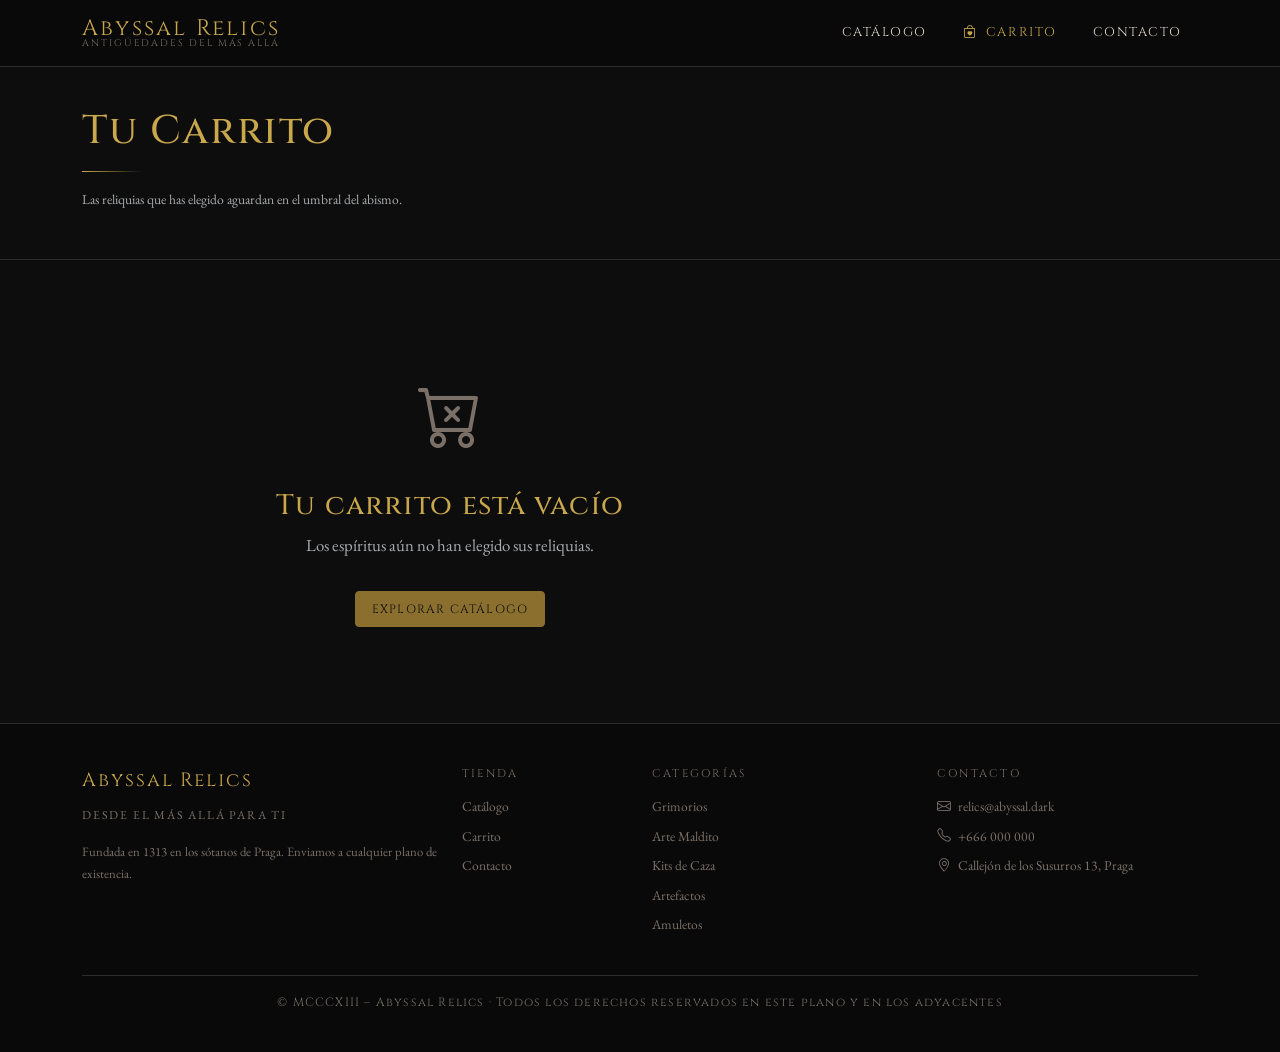
<file: portfolio/ecommerce-frontend-m2/cart.html>
<!DOCTYPE html>
<html lang="es" data-bs-theme="dark">
<head>
  <meta charset="UTF-8" />
  <meta name="viewport" content="width=device-width, initial-scale=1.0" />
  <meta name="description" content="Carrito de compras — Abyssal Relics." />
  <title>Carrito — Abyssal Relics</title>

  <!-- Bootstrap 5 CSS (CDN) -->
  <link
    rel="stylesheet"
    href="https://cdn.jsdelivr.net/npm/bootstrap@5.3.3/dist/css/bootstrap.min.css"
    integrity="sha384-QWTKZyjpPEjISv5WaRU9OFeRpok6YctnYmDr5pNlyT2bRjXh0JMhjY6hW+ALEwIH"
    crossorigin="anonymous"
  />
  <!-- Bootstrap Icons (CDN) -->
  <link
    rel="stylesheet"
    href="https://cdn.jsdelivr.net/npm/bootstrap-icons@1.11.3/font/bootstrap-icons.min.css"
  />
  <!-- Google Fonts -->
  <link rel="preconnect" href="https://fonts.googleapis.com" />
  <link rel="preconnect" href="https://fonts.gstatic.com" crossorigin />
  <link
    href="https://fonts.googleapis.com/css2?family=Cinzel:wght@400;600;700&family=EB+Garamond:ital,wght@0,400;0,500;1,400&display=swap"
    rel="stylesheet"
  />
  <!-- Estilos propios -->
  <link rel="stylesheet" href="css/styles.css" />
</head>

<body>

  <!-- ============================================================
       HEADER / NAVBAR
       ============================================================ -->
  <header>
    <nav class="navbar navbar-expand-lg navbar-abyssal" aria-label="Navegación principal">
      <div class="container">

        <a class="navbar-brand navbar-brand-title" href="index.html">
          Abyssal Relics
          <span class="navbar-brand-subtitle">Antigüedades del Más Allá</span>
        </a>

        <button
          class="navbar-toggler"
          type="button"
          data-bs-toggle="collapse"
          data-bs-target="#mainNav"
          aria-controls="mainNav"
          aria-expanded="false"
          aria-label="Abrir menú de navegación"
        >
          <span class="navbar-toggler-icon"></span>
        </button>

        <div class="collapse navbar-collapse" id="mainNav">
          <ul class="navbar-nav ms-auto align-items-lg-center gap-lg-1">
            <li class="nav-item">
              <a class="nav-link" href="index.html">Catálogo</a>
            </li>
            <li class="nav-item">
              <a class="nav-link active" aria-current="page" href="cart.html">
                <span class="cart-icon-wrapper">
                  <i class="bi bi-bag-heart"></i>
                  <span
                    id="cart-badge"
                    class="badge"
                    aria-label="Artículos en el carrito"
                  >0</span>
                </span>
                <span class="ms-1">Carrito</span>
              </a>
            </li>
            <li class="nav-item">
              <a class="nav-link" href="contact.html">Contacto</a>
            </li>
          </ul>
        </div>

      </div>
    </nav>
  </header>

  <!-- ============================================================
       MAIN
       ============================================================ -->
  <main>

    <!-- Page Hero / Título -->
    <section class="page-hero" aria-label="Título de la sección">
      <div class="container">
        <h1 class="mb-0">Tu Carrito</h1>
        <div class="gold-line"></div>
        <p class="text-muted" style="font-size:0.85rem;">
          Las reliquias que has elegido aguardan en el umbral del abismo.
        </p>
      </div>
    </section>

    <!-- Contenido del carrito -->
    <section class="py-4 pb-5" aria-label="Artículos en el carrito">
      <div class="container">
        <div class="row g-4">

          <!-- Lista de items — generada por renderCart() -->
          <div class="col-12 col-lg-8">
            <div class="row" id="cart-items">
              <!-- Contenido renderizado por renderCart() en app.js -->
            </div>
          </div>

          <!-- Resumen del pedido — generado por renderCart() -->
          <aside class="col-12 col-lg-4" aria-label="Resumen del pedido">
            <div id="cart-summary" style="display:none;">
              <!-- Contenido renderizado por renderCart() en app.js -->
            </div>
          </aside>

        </div>
      </div>
    </section>

  </main>

  <!-- ============================================================
       FOOTER
       ============================================================ -->
  <footer>
    <div class="container">
      <div class="row gy-4">
        <div class="col-12 col-md-4">
          <p class="footer-brand">Abyssal Relics</p>
          <p class="footer-tagline">Desde el Más Allá para ti</p>
          <p class="mt-2" style="font-size:0.8rem;">
            Fundada en 1313 en los sótanos de Praga. Enviamos a cualquier plano de existencia.
          </p>
        </div>
        <div class="col-6 col-md-2">
          <p class="footer-heading">Tienda</p>
          <ul class="footer-links">
            <li><a href="index.html">Catálogo</a></li>
            <li><a href="cart.html">Carrito</a></li>
            <li><a href="contact.html">Contacto</a></li>
          </ul>
        </div>
        <div class="col-6 col-md-3">
          <p class="footer-heading">Categorías</p>
          <ul class="footer-links">
            <li><a href="#">Grimorios</a></li>
            <li><a href="#">Arte Maldito</a></li>
            <li><a href="#">Kits de Caza</a></li>
            <li><a href="#">Artefactos</a></li>
            <li><a href="#">Amuletos</a></li>
          </ul>
        </div>
        <div class="col-12 col-md-3">
          <p class="footer-heading">Contacto</p>
          <ul class="footer-links">
            <li><i class="bi bi-envelope me-1"></i> relics@abyssal.dark</li>
            <li><i class="bi bi-telephone me-1"></i> +666 000 000</li>
            <li><i class="bi bi-geo-alt me-1"></i> Callejón de los Susurros 13, Praga</li>
          </ul>
        </div>
      </div>
      <p class="footer-copy">
        © MCCCXIII – Abyssal Relics · Todos los derechos reservados en este plano y en los adyacentes
      </p>
    </div>
  </footer>

  <!-- TOAST -->
  <div class="toast-container position-fixed top-0 end-0 p-3" style="z-index:9999;">
    <div
      id="cart-toast"
      class="toast toast-abyssal"
      role="alert"
      aria-live="assertive"
      aria-atomic="true"
    >
      <div class="toast-header">
        <i class="bi bi-bag-check me-2"></i>
        <strong class="me-auto">Carrito</strong>
        <button type="button" class="btn-close" data-bs-dismiss="toast" aria-label="Cerrar"></button>
      </div>
      <div class="toast-body" id="toast-message">
        Listo.
      </div>
    </div>
  </div>

  <!-- Bootstrap 5 JS Bundle (CDN) -->
  <script
    src="https://cdn.jsdelivr.net/npm/bootstrap@5.3.3/dist/js/bootstrap.bundle.min.js"
    integrity="sha384-YvpcrYf0tY3lHB60NNkmXc4s9bIOgUxi8T/jzmGA5XB12L6FS5RoGvhGNjJwYWel"
    crossorigin="anonymous"
  ></script>
  <script src="js/products.js"></script>
  <script src="js/app.js"></script>

</body>
</html>
</file>
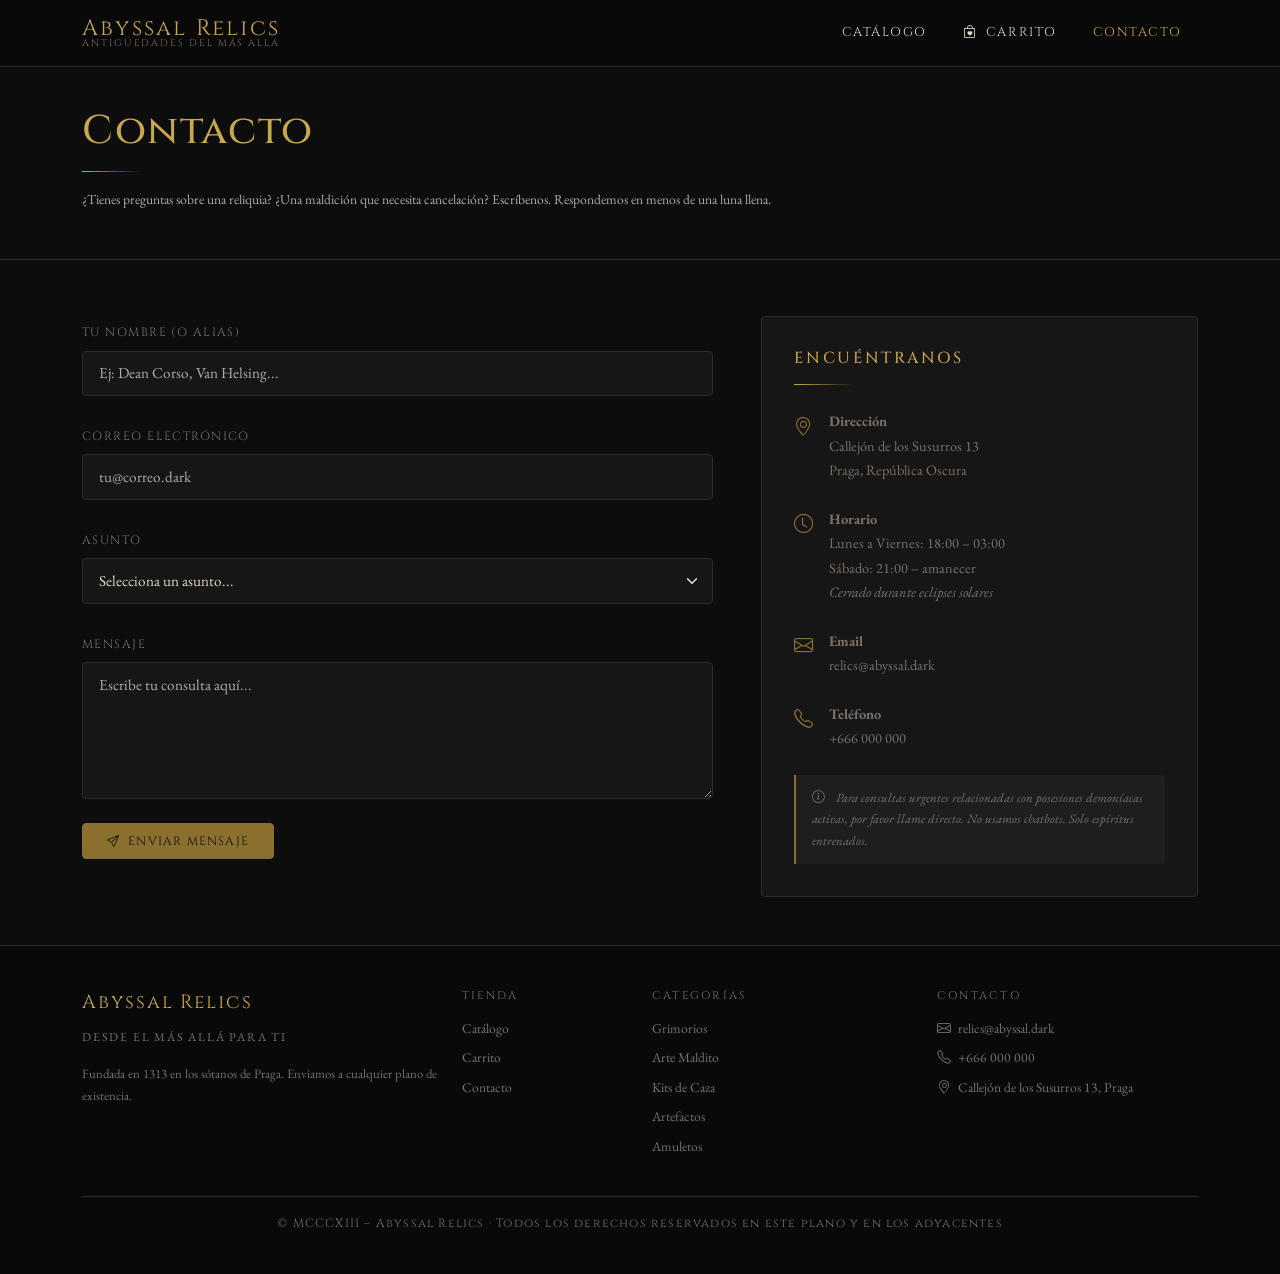
<file: portfolio/ecommerce-frontend-m2/contact.html>
<!DOCTYPE html>
<html lang="es" data-bs-theme="dark">
<head>
  <meta charset="UTF-8" />
  <meta name="viewport" content="width=device-width, initial-scale=1.0" />
  <meta name="description" content="Contacto — Abyssal Relics. Consúltanos sobre nuestras reliquias malditas." />
  <title>Contacto — Abyssal Relics</title>

  <!-- Bootstrap 5 CSS (CDN) -->
  <link
    rel="stylesheet"
    href="https://cdn.jsdelivr.net/npm/bootstrap@5.3.3/dist/css/bootstrap.min.css"
    integrity="sha384-QWTKZyjpPEjISv5WaRU9OFeRpok6YctnYmDr5pNlyT2bRjXh0JMhjY6hW+ALEwIH"
    crossorigin="anonymous"
  />
  <!-- Bootstrap Icons (CDN) -->
  <link
    rel="stylesheet"
    href="https://cdn.jsdelivr.net/npm/bootstrap-icons@1.11.3/font/bootstrap-icons.min.css"
  />
  <!-- Google Fonts -->
  <link rel="preconnect" href="https://fonts.googleapis.com" />
  <link rel="preconnect" href="https://fonts.gstatic.com" crossorigin />
  <link
    href="https://fonts.googleapis.com/css2?family=Cinzel:wght@400;600;700&family=EB+Garamond:ital,wght@0,400;0,500;1,400&display=swap"
    rel="stylesheet"
  />
  <!-- Estilos propios -->
  <link rel="stylesheet" href="css/styles.css" />
</head>

<body>

  <!-- ============================================================
       HEADER / NAVBAR
       ============================================================ -->
  <header>
    <nav class="navbar navbar-expand-lg navbar-abyssal" aria-label="Navegación principal">
      <div class="container">

        <a class="navbar-brand navbar-brand-title" href="index.html">
          Abyssal Relics
          <span class="navbar-brand-subtitle">Antigüedades del Más Allá</span>
        </a>

        <button
          class="navbar-toggler"
          type="button"
          data-bs-toggle="collapse"
          data-bs-target="#mainNav"
          aria-controls="mainNav"
          aria-expanded="false"
          aria-label="Abrir menú de navegación"
        >
          <span class="navbar-toggler-icon"></span>
        </button>

        <div class="collapse navbar-collapse" id="mainNav">
          <ul class="navbar-nav ms-auto align-items-lg-center gap-lg-1">
            <li class="nav-item">
              <a class="nav-link" href="index.html">Catálogo</a>
            </li>
            <li class="nav-item">
              <a class="nav-link" href="cart.html">
                <span class="cart-icon-wrapper">
                  <i class="bi bi-bag-heart"></i>
                  <span
                    id="cart-badge"
                    class="badge"
                    aria-label="Artículos en el carrito"
                  >0</span>
                </span>
                <span class="ms-1">Carrito</span>
              </a>
            </li>
            <li class="nav-item">
              <a class="nav-link active" aria-current="page" href="contact.html">Contacto</a>
            </li>
          </ul>
        </div>

      </div>
    </nav>
  </header>

  <!-- ============================================================
       MAIN
       ============================================================ -->
  <main>

    <!-- Page Hero -->
    <section class="page-hero" aria-label="Título de la sección">
      <div class="container">
        <h1 class="mb-0">Contacto</h1>
        <div class="gold-line"></div>
        <p class="text-muted" style="font-size:0.85rem;">
          ¿Tienes preguntas sobre una reliquia? ¿Una maldición que necesita cancelación?
          Escríbenos. Respondemos en menos de una luna llena.
        </p>
      </div>
    </section>

    <!-- Formulario y datos de contacto -->
    <section class="py-4 pb-5" aria-label="Formulario de contacto">
      <div class="container">
        <div class="row g-5">

          <!-- Formulario -->
          <div class="col-12 col-lg-7">
            <form
              id="contact-form"
              novalidate
              aria-label="Formulario de contacto"
            >
              <div class="mb-4">
                <label for="contact-name" class="form-label contact-label">
                  Tu Nombre (o alias)
                </label>
                <input
                  type="text"
                  id="contact-name"
                  name="name"
                  class="form-control contact-input"
                  placeholder="Ej: Dean Corso, Van Helsing..."
                  required
                  autocomplete="name"
                />
              </div>

              <div class="mb-4">
                <label for="contact-email" class="form-label contact-label">
                  Correo Electrónico
                </label>
                <input
                  type="email"
                  id="contact-email"
                  name="email"
                  class="form-control contact-input"
                  placeholder="tu@correo.dark"
                  required
                  autocomplete="email"
                />
              </div>

              <div class="mb-4">
                <label for="contact-subject" class="form-label contact-label">
                  Asunto
                </label>
                <select
                  id="contact-subject"
                  name="subject"
                  class="form-select contact-input"
                >
                  <option value="">Selecciona un asunto...</option>
                  <option value="consulta">Consulta sobre una reliquia</option>
                  <option value="maldicion">Cancelación de maldición</option>
                  <option value="envio">Información de envío</option>
                  <option value="devolucion">Devoluciones (política de almas)</option>
                  <option value="otro">Otro asunto oscuro</option>
                </select>
              </div>

              <div class="mb-4">
                <label for="contact-message" class="form-label contact-label">
                  Mensaje
                </label>
                <textarea
                  id="contact-message"
                  name="message"
                  class="form-control contact-input"
                  rows="5"
                  placeholder="Escribe tu consulta aquí..."
                  required
                ></textarea>
              </div>

              <button
                type="submit"
                class="btn btn-gold px-4 py-2"
                id="contact-submit"
              >
                <i class="bi bi-send me-2"></i>Enviar Mensaje
              </button>

              <!-- Feedback del formulario -->
              <div id="form-feedback" class="mt-3" aria-live="polite"></div>
            </form>
          </div>

          <!-- Datos de contacto -->
          <aside class="col-12 col-lg-5" aria-label="Información de contacto">
            <div class="contact-info-box">
              <h2 class="contact-info-title">Encuéntranos</h2>
              <div class="gold-line mb-4"></div>

              <ul class="contact-info-list">
                <li>
                  <i class="bi bi-geo-alt contact-icon"></i>
                  <div>
                    <strong>Dirección</strong><br />
                    Callejón de los Susurros 13<br />
                    Praga, República Oscura
                  </div>
                </li>
                <li>
                  <i class="bi bi-clock contact-icon"></i>
                  <div>
                    <strong>Horario</strong><br />
                    Lunes a Viernes: 18:00 – 03:00<br />
                    Sábado: 21:00 – amanecer<br />
                    <em>Cerrado durante eclipses solares</em>
                  </div>
                </li>
                <li>
                  <i class="bi bi-envelope contact-icon"></i>
                  <div>
                    <strong>Email</strong><br />
                    relics@abyssal.dark
                  </div>
                </li>
                <li>
                  <i class="bi bi-telephone contact-icon"></i>
                  <div>
                    <strong>Teléfono</strong><br />
                    +666 000 000
                  </div>
                </li>
              </ul>

              <div class="contact-note mt-4">
                <i class="bi bi-info-circle me-2"></i>
                <em>
                  Para consultas urgentes relacionadas con posesiones demoníacas activas,
                  por favor llame directo. No usamos chatbots. Solo espíritus entrenados.
                </em>
              </div>
            </div>
          </aside>

        </div>
      </div>
    </section>

  </main>

  <!-- ============================================================
       FOOTER
       ============================================================ -->
  <footer>
    <div class="container">
      <div class="row gy-4">
        <div class="col-12 col-md-4">
          <p class="footer-brand">Abyssal Relics</p>
          <p class="footer-tagline">Desde el Más Allá para ti</p>
          <p class="mt-2" style="font-size:0.8rem;">
            Fundada en 1313 en los sótanos de Praga. Enviamos a cualquier plano de existencia.
          </p>
        </div>
        <div class="col-6 col-md-2">
          <p class="footer-heading">Tienda</p>
          <ul class="footer-links">
            <li><a href="index.html">Catálogo</a></li>
            <li><a href="cart.html">Carrito</a></li>
            <li><a href="contact.html">Contacto</a></li>
          </ul>
        </div>
        <div class="col-6 col-md-3">
          <p class="footer-heading">Categorías</p>
          <ul class="footer-links">
            <li><a href="#">Grimorios</a></li>
            <li><a href="#">Arte Maldito</a></li>
            <li><a href="#">Kits de Caza</a></li>
            <li><a href="#">Artefactos</a></li>
            <li><a href="#">Amuletos</a></li>
          </ul>
        </div>
        <div class="col-12 col-md-3">
          <p class="footer-heading">Contacto</p>
          <ul class="footer-links">
            <li><i class="bi bi-envelope me-1"></i> relics@abyssal.dark</li>
            <li><i class="bi bi-telephone me-1"></i> +666 000 000</li>
            <li><i class="bi bi-geo-alt me-1"></i> Callejón de los Susurros 13, Praga</li>
          </ul>
        </div>
      </div>
      <p class="footer-copy">
        © MCCCXIII – Abyssal Relics · Todos los derechos reservados en este plano y en los adyacentes
      </p>
    </div>
  </footer>

  <!-- TOAST -->
  <div class="toast-container position-fixed top-0 end-0 p-3" style="z-index:9999;">
    <div
      id="cart-toast"
      class="toast toast-abyssal"
      role="alert"
      aria-live="assertive"
      aria-atomic="true"
    >
      <div class="toast-header">
        <i class="bi bi-bag-check me-2"></i>
        <strong class="me-auto">Carrito</strong>
        <button type="button" class="btn-close" data-bs-dismiss="toast" aria-label="Cerrar"></button>
      </div>
      <div class="toast-body" id="toast-message">Listo.</div>
    </div>
  </div>

  <!-- Bootstrap 5 JS Bundle (CDN) -->
  <script
    src="https://cdn.jsdelivr.net/npm/bootstrap@5.3.3/dist/js/bootstrap.bundle.min.js"
    integrity="sha384-YvpcrYf0tY3lHB60NNkmXc4s9bIOgUxi8T/jzmGA5XB12L6FS5RoGvhGNjJwYWel"
    crossorigin="anonymous"
  ></script>
  <script src="js/products.js"></script>
  <script src="js/app.js"></script>

  <!-- Script del formulario de contacto -->
  <script>
    /**
     * Manejo del formulario de contacto.
     * NOTA PARA BACKEND: Reemplazar este handler por fetch("POST /api/contact", { body })
     */
    document.getElementById("contact-form").addEventListener("submit", function (e) {
      e.preventDefault();
      const name    = document.getElementById("contact-name").value.trim();
      const email   = document.getElementById("contact-email").value.trim();
      const message = document.getElementById("contact-message").value.trim();
      const feedback = document.getElementById("form-feedback");

      if (!name || !email || !message) {
        feedback.innerHTML = `
          <div class="alert" style="background:var(--color-crimson);color:#fff;border:none;font-size:0.85rem;">
            Por favor completa los campos obligatorios.
          </div>
        `;
        return;
      }

      // Simular envío exitoso
      feedback.innerHTML = `
        <div class="alert" style="background:var(--color-gold-dark);color:#000;border:none;font-size:0.85rem;">
          <i class="bi bi-check-circle me-2"></i>
          Tu mensaje fue enviado al abismo. Responderemos antes de la próxima luna llena.
        </div>
      `;
      document.getElementById("contact-form").reset();
    });
  </script>

  <!-- Estilos adicionales de la página de contacto -->
  <style>
    .contact-label {
      font-family: var(--font-display);
      font-size: 0.75rem;
      letter-spacing: 0.12em;
      text-transform: uppercase;
      color: var(--color-text-muted);
      margin-bottom: 0.5rem;
    }

    .contact-input {
      background-color: var(--color-surface);
      border: 1px solid var(--color-border);
      color: var(--color-text);
      border-radius: var(--radius);
      font-family: var(--font-body);
      font-size: 0.95rem;
      padding: 0.65rem 1rem;
      transition: border-color var(--transition);
    }

    .contact-input:focus {
      background-color: var(--color-surface-2);
      border-color: var(--color-gold-dark);
      color: var(--color-text);
      box-shadow: 0 0 0 3px rgba(201, 168, 76, 0.1);
    }

    .contact-input option {
      background-color: var(--color-surface);
    }

    .contact-info-box {
      background-color: var(--color-surface);
      border: 1px solid var(--color-border);
      border-radius: var(--radius);
      padding: 2rem;
    }

    .contact-info-title {
      font-size: 1rem;
      letter-spacing: 0.15em;
      text-transform: uppercase;
      color: var(--color-gold);
    }

    .contact-info-list {
      list-style: none;
      padding: 0;
      margin: 0;
    }

    .contact-info-list li {
      display: flex;
      gap: 1rem;
      margin-bottom: 1.5rem;
      font-size: 0.9rem;
      color: var(--color-text-muted);
    }

    .contact-icon {
      font-size: 1.2rem;
      color: var(--color-gold-dark);
      flex-shrink: 0;
      margin-top: 2px;
    }

    .contact-note {
      background-color: var(--color-surface-2);
      border-left: 2px solid var(--color-gold-dark);
      padding: 0.75rem 1rem;
      font-size: 0.8rem;
      color: var(--color-text-muted);
      border-radius: 0 var(--radius) var(--radius) 0;
    }
  </style>

</body>
</html>
</file>
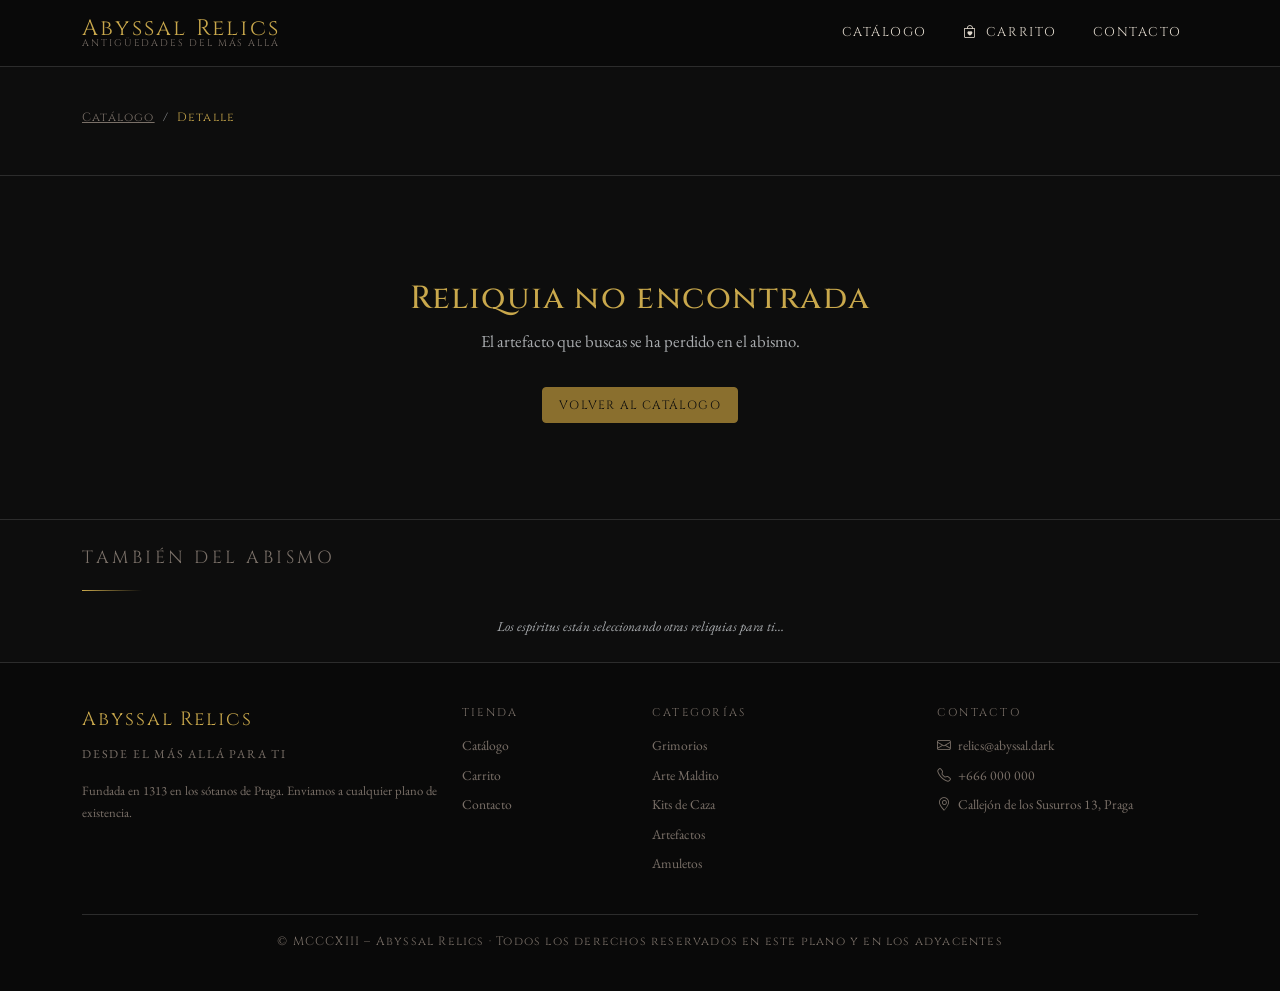
<file: portfolio/ecommerce-frontend-m2/product.html>
<!DOCTYPE html>
<html lang="es" data-bs-theme="dark">
<head>
  <meta charset="UTF-8" />
  <meta name="viewport" content="width=device-width, initial-scale=1.0" />
  <meta name="description" content="Detalle de reliquia — Abyssal Relics." />
  <title>Reliquia — Abyssal Relics</title>

  <!-- Bootstrap 5 CSS (CDN) -->
  <link
    rel="stylesheet"
    href="https://cdn.jsdelivr.net/npm/bootstrap@5.3.3/dist/css/bootstrap.min.css"
    integrity="sha384-QWTKZyjpPEjISv5WaRU9OFeRpok6YctnYmDr5pNlyT2bRjXh0JMhjY6hW+ALEwIH"
    crossorigin="anonymous"
  />
  <!-- Bootstrap Icons (CDN) -->
  <link
    rel="stylesheet"
    href="https://cdn.jsdelivr.net/npm/bootstrap-icons@1.11.3/font/bootstrap-icons.min.css"
  />
  <!-- Google Fonts -->
  <link rel="preconnect" href="https://fonts.googleapis.com" />
  <link rel="preconnect" href="https://fonts.gstatic.com" crossorigin />
  <link
    href="https://fonts.googleapis.com/css2?family=Cinzel:wght@400;600;700&family=EB+Garamond:ital,wght@0,400;0,500;1,400&display=swap"
    rel="stylesheet"
  />
  <!-- Estilos propios -->
  <link rel="stylesheet" href="css/styles.css" />
</head>

<body>

  <!-- ============================================================
       HEADER / NAVBAR
       ============================================================ -->
  <header>
    <nav class="navbar navbar-expand-lg navbar-abyssal" aria-label="Navegación principal">
      <div class="container">

        <a class="navbar-brand navbar-brand-title" href="index.html">
          Abyssal Relics
          <span class="navbar-brand-subtitle">Antigüedades del Más Allá</span>
        </a>

        <button
          class="navbar-toggler"
          type="button"
          data-bs-toggle="collapse"
          data-bs-target="#mainNav"
          aria-controls="mainNav"
          aria-expanded="false"
          aria-label="Abrir menú de navegación"
        >
          <span class="navbar-toggler-icon"></span>
        </button>

        <div class="collapse navbar-collapse" id="mainNav">
          <ul class="navbar-nav ms-auto align-items-lg-center gap-lg-1">
            <li class="nav-item">
              <a class="nav-link" href="index.html">Catálogo</a>
            </li>
            <li class="nav-item">
              <a class="nav-link" href="cart.html">
                <span class="cart-icon-wrapper">
                  <i class="bi bi-bag-heart"></i>
                  <span
                    id="cart-badge"
                    class="badge"
                    aria-label="Artículos en el carrito"
                  >0</span>
                </span>
                <span class="ms-1">Carrito</span>
              </a>
            </li>
            <li class="nav-item">
              <a class="nav-link" href="contact.html">Contacto</a>
            </li>
          </ul>
        </div>

      </div>
    </nav>
  </header>

  <!-- ============================================================
       MAIN
       ============================================================ -->
  <main>

    <!-- Breadcrumb -->
    <section class="page-hero" aria-label="Ruta de navegación">
      <div class="container">
        <nav aria-label="breadcrumb">
          <ol class="breadcrumb" style="font-family:var(--font-display);font-size:0.75rem;letter-spacing:0.1em;">
            <li class="breadcrumb-item">
              <a href="index.html" style="color:var(--color-text-muted);">Catálogo</a>
            </li>
            <li class="breadcrumb-item active" aria-current="page" style="color:var(--color-gold);">
              Detalle
            </li>
          </ol>
        </nav>
      </div>
    </section>

    <!-- Detalle del producto — renderizado por JS con renderProductDetail() -->
    <section class="py-4 pb-5" aria-label="Detalle del producto">
      <div class="container">
        <div class="row g-4 g-lg-5" id="product-detail">
          <!-- Contenido generado por renderProductDetail() en app.js -->
        </div>
      </div>
    </section>

    <!-- Sección "También podría interesarte" (estática, decorativa) -->
    <section class="py-4" style="border-top:1px solid var(--color-border);" aria-label="Productos relacionados">
      <div class="container">
        <p class="section-title mb-1">También del Abismo</p>
        <div class="gold-line mb-4"></div>
        <div class="row g-3" id="related-products">
          <!-- Podrían cargarse con JS filtrando por categoría -->
          <div class="col-12 text-center text-muted" style="font-size:0.85rem;">
            <em>Los espíritus están seleccionando otras reliquias para ti…</em>
          </div>
        </div>
      </div>
    </section>

  </main>

  <!-- ============================================================
       FOOTER
       ============================================================ -->
  <footer>
    <div class="container">
      <div class="row gy-4">
        <div class="col-12 col-md-4">
          <p class="footer-brand">Abyssal Relics</p>
          <p class="footer-tagline">Desde el Más Allá para ti</p>
          <p class="mt-2" style="font-size:0.8rem;">
            Fundada en 1313 en los sótanos de Praga. Enviamos a cualquier plano de existencia.
          </p>
        </div>
        <div class="col-6 col-md-2">
          <p class="footer-heading">Tienda</p>
          <ul class="footer-links">
            <li><a href="index.html">Catálogo</a></li>
            <li><a href="cart.html">Carrito</a></li>
            <li><a href="contact.html">Contacto</a></li>
          </ul>
        </div>
        <div class="col-6 col-md-3">
          <p class="footer-heading">Categorías</p>
          <ul class="footer-links">
            <li><a href="#">Grimorios</a></li>
            <li><a href="#">Arte Maldito</a></li>
            <li><a href="#">Kits de Caza</a></li>
            <li><a href="#">Artefactos</a></li>
            <li><a href="#">Amuletos</a></li>
          </ul>
        </div>
        <div class="col-12 col-md-3">
          <p class="footer-heading">Contacto</p>
          <ul class="footer-links">
            <li><i class="bi bi-envelope me-1"></i> relics@abyssal.dark</li>
            <li><i class="bi bi-telephone me-1"></i> +666 000 000</li>
            <li><i class="bi bi-geo-alt me-1"></i> Callejón de los Susurros 13, Praga</li>
          </ul>
        </div>
      </div>
      <p class="footer-copy">
        © MCCCXIII – Abyssal Relics · Todos los derechos reservados en este plano y en los adyacentes
      </p>
    </div>
  </footer>

  <!-- TOAST -->
  <div class="toast-container position-fixed top-0 end-0 p-3" style="z-index:9999;">
    <div
      id="cart-toast"
      class="toast toast-abyssal"
      role="alert"
      aria-live="assertive"
      aria-atomic="true"
    >
      <div class="toast-header">
        <i class="bi bi-bag-check me-2"></i>
        <strong class="me-auto">Carrito</strong>
        <button type="button" class="btn-close" data-bs-dismiss="toast" aria-label="Cerrar"></button>
      </div>
      <div class="toast-body" id="toast-message">
        Producto agregado.
      </div>
    </div>
  </div>

  <!-- Bootstrap 5 JS Bundle (CDN) -->
  <script
    src="https://cdn.jsdelivr.net/npm/bootstrap@5.3.3/dist/js/bootstrap.bundle.min.js"
    integrity="sha384-YvpcrYf0tY3lHB60NNkmXc4s9bIOgUxi8T/jzmGA5XB12L6FS5RoGvhGNjJwYWel"
    crossorigin="anonymous"
  ></script>
  <script src="js/products.js"></script>
  <script src="js/app.js"></script>

</body>
</html>
</file>
<file: portfolio/ecommerce-frontend-m2/css/styles.css>
/* ================================================================
   styles.css — Abyssal Relics Dark Theme
   Paleta: negro profundo / dorado envejecido / granate oscuro
   ================================================================ */

/* --- Variables de diseño --- */
:root {
  --color-bg:         #0d0d0d;
  --color-surface:    #161616;
  --color-surface-2:  #1e1e1e;
  --color-border:     #2c2c2c;
  --color-gold:       #c9a84c;
  --color-gold-light: #e8c96a;
  --color-gold-dark:  #8a6f2e;
  --color-crimson:    #7a1a1a;
  --color-text:       #e0d8cc;
  --color-text-muted: #7a7068;
  --font-display:     'Cinzel', serif;
  --font-body:        'EB Garamond', serif;
  --transition:       0.25s ease;
  --radius:           4px;
}

/* --- Reset y base --- */
*, *::before, *::after {
  box-sizing: border-box;
}

html {
  scroll-behavior: smooth;
}

body {
  background-color: var(--color-bg);
  color: var(--color-text);
  font-family: var(--font-body);
  font-size: 1.05rem;
  line-height: 1.7;
  min-height: 100vh;
  display: flex;
  flex-direction: column;
}

main {
  flex: 1;
}

/* --- Tipografía --- */
h1, h2, h3, h4, h5 {
  font-family: var(--font-display);
  letter-spacing: 0.04em;
  color: var(--color-gold);
}

.text-gold { color: var(--color-gold) !important; }

/* ================================================================
   NAVBAR
   ================================================================ */
.navbar-abyssal {
  background-color: rgba(10, 10, 10, 0.97);
  border-bottom: 1px solid var(--color-border);
  padding: 0.75rem 0;
  backdrop-filter: blur(8px);
  position: sticky;
  top: 0;
  z-index: 1030;
}

.navbar-brand-title {
  font-family: var(--font-display);
  font-size: 1.4rem;
  color: var(--color-gold) !important;
  letter-spacing: 0.1em;
  text-decoration: none;
  line-height: 1;
}

.navbar-brand-subtitle {
  font-size: 0.6rem;
  letter-spacing: 0.2em;
  color: var(--color-text-muted);
  text-transform: uppercase;
  display: block;
}

.navbar-nav .nav-link {
  color: var(--color-text) !important;
  font-family: var(--font-display);
  font-size: 0.8rem;
  letter-spacing: 0.12em;
  text-transform: uppercase;
  padding: 0.5rem 1rem !important;
  transition: color var(--transition);
}

.navbar-nav .nav-link:hover,
.navbar-nav .nav-link.active {
  color: var(--color-gold) !important;
}

.navbar-toggler {
  border-color: var(--color-border);
  color: var(--color-text);
}

.navbar-toggler-icon {
  filter: invert(1);
}

/* Icono del carrito y badge */
.cart-icon-wrapper {
  position: relative;
  display: inline-flex;
  align-items: center;
}

#cart-badge {
  position: absolute;
  top: -8px;
  right: -10px;
  background-color: var(--color-gold);
  color: #000;
  font-size: 0.65rem;
  font-weight: 700;
  min-width: 18px;
  height: 18px;
  border-radius: 50%;
  display: none;
  align-items: center;
  justify-content: center;
  font-family: var(--font-display);
}

/* ================================================================
   HERO (Home)
   ================================================================ */
.hero {
  background: linear-gradient(
    to bottom,
    rgba(13, 13, 13, 0.2) 0%,
    rgba(13, 13, 13, 1) 100%
  ),
  repeating-linear-gradient(
    0deg,
    transparent,
    transparent 2px,
    rgba(201, 168, 76, 0.02) 2px,
    rgba(201, 168, 76, 0.02) 4px
  );
  text-align: center;
  padding: 4rem 1rem 3rem;
  border-bottom: 1px solid var(--color-border);
}

.hero-title {
  font-size: clamp(2rem, 6vw, 4rem);
  color: var(--color-gold);
  margin-bottom: 0.5rem;
  text-shadow: 0 0 40px rgba(201, 168, 76, 0.25);
}

.hero-subtitle {
  font-size: 1rem;
  color: var(--color-text-muted);
  letter-spacing: 0.2em;
  text-transform: uppercase;
  font-family: var(--font-display);
}

.hero-divider {
  width: 80px;
  height: 1px;
  background: linear-gradient(to right, transparent, var(--color-gold), transparent);
  margin: 1.5rem auto;
}

/* ================================================================
   SECCIÓN DE PRODUCTOS
   ================================================================ */
.section-title {
  font-size: 1.1rem;
  letter-spacing: 0.2em;
  text-transform: uppercase;
  color: var(--color-text-muted);
  font-family: var(--font-display);
}

/* ================================================================
   PRODUCT CARDS
   ================================================================ */
.product-card {
  background-color: var(--color-surface);
  border: 1px solid var(--color-border);
  border-radius: var(--radius);
  transition: transform var(--transition), border-color var(--transition), box-shadow var(--transition);
  overflow: hidden;
}

.product-card:hover {
  transform: translateY(-4px);
  border-color: var(--color-gold-dark);
  box-shadow: 0 8px 32px rgba(201, 168, 76, 0.08);
}

.card-img-wrapper {
  position: relative;
  overflow: hidden;
}

.product-img {
  width: 100%;
  height: 200px;
  object-fit: cover;
  transition: transform 0.4s ease;
  filter: brightness(0.9);
}

.product-card:hover .product-img {
  transform: scale(1.04);
  filter: brightness(1);
}

.badge-overlay {
  position: absolute;
  top: 10px;
  right: 10px;
  background-color: var(--color-gold-dark);
  color: var(--color-bg);
  font-family: var(--font-display);
  font-size: 0.65rem;
  letter-spacing: 0.1em;
  padding: 0.3em 0.7em;
  border-radius: 2px;
  text-transform: uppercase;
}

.card-body {
  padding: 1.25rem;
}

.product-category {
  font-family: var(--font-display);
  font-size: 0.65rem;
  letter-spacing: 0.2em;
  text-transform: uppercase;
  color: var(--color-text-muted);
  display: block;
  margin-bottom: 0.4rem;
}

.product-title {
  font-size: 1rem;
  margin-bottom: 0.5rem;
  color: var(--color-text);
  line-height: 1.3;
}

.product-short-desc {
  font-size: 0.9rem;
  color: var(--color-text-muted);
  line-height: 1.5;
}

.product-price {
  font-family: var(--font-display);
  font-size: 1.1rem;
  color: var(--color-gold);
  letter-spacing: 0.05em;
}

.card-footer {
  background-color: var(--color-surface-2);
  border-top: 1px solid var(--color-border);
  padding: 0.75rem 1.25rem;
}

/* ================================================================
   BOTONES
   ================================================================ */
.btn-gold {
  background-color: var(--color-gold-dark);
  color: var(--color-bg);
  border: 1px solid var(--color-gold-dark);
  font-family: var(--font-display);
  font-size: 0.75rem;
  letter-spacing: 0.1em;
  text-transform: uppercase;
  border-radius: var(--radius);
  transition: background-color var(--transition), box-shadow var(--transition);
  padding: 0.5rem 1rem;
}

.btn-gold:hover, .btn-gold:focus {
  background-color: var(--color-gold);
  color: #000;
  box-shadow: 0 0 12px rgba(201, 168, 76, 0.3);
}

.btn-outline-gold {
  background-color: transparent;
  color: var(--color-gold);
  border: 1px solid var(--color-gold-dark);
  font-family: var(--font-display);
  font-size: 0.75rem;
  letter-spacing: 0.1em;
  text-transform: uppercase;
  border-radius: var(--radius);
  transition: all var(--transition);
  padding: 0.5rem 1rem;
}

.btn-outline-gold:hover, .btn-outline-gold:focus {
  background-color: var(--color-gold-dark);
  color: var(--color-bg);
  border-color: var(--color-gold);
}

/* ================================================================
   DETALLE DE PRODUCTO
   ================================================================ */
.detail-img-wrapper {
  position: relative;
}

.detail-img {
  border-radius: var(--radius);
  border: 1px solid var(--color-border);
  width: 100%;
}

.badge-detail {
  position: absolute;
  top: 12px;
  left: 12px;
  background-color: var(--color-gold-dark);
  color: var(--color-bg);
  font-family: var(--font-display);
  font-size: 0.7rem;
  letter-spacing: 0.1em;
  padding: 0.35em 0.8em;
  border-radius: 2px;
  text-transform: uppercase;
}

.detail-title {
  font-size: clamp(1.4rem, 3vw, 2rem);
  color: var(--color-gold);
  margin-bottom: 1rem;
  line-height: 1.2;
}

.detail-desc {
  color: var(--color-text-muted);
  font-size: 1rem;
  line-height: 1.8;
  margin-bottom: 1.5rem;
}

.detail-price {
  font-family: var(--font-display);
  font-size: 1.7rem;
  color: var(--color-gold);
}

.stock-info {
  font-family: var(--font-display);
  font-size: 0.75rem;
  letter-spacing: 0.1em;
  color: var(--color-text-muted);
  text-transform: uppercase;
}

/* ================================================================
   CARRITO
   ================================================================ */
.cart-item {
  background-color: var(--color-surface);
  border: 1px solid var(--color-border);
  border-radius: var(--radius);
  padding: 1rem;
  margin-bottom: 0.75rem;
  transition: border-color var(--transition);
}

.cart-item:hover {
  border-color: var(--color-gold-dark);
}

.cart-item-img {
  width: 70px;
  height: 70px;
  object-fit: cover;
  border-radius: var(--radius);
  border: 1px solid var(--color-border);
  flex-shrink: 0;
}

.cart-item-name {
  font-size: 0.95rem;
  color: var(--color-text);
  margin-bottom: 0.2rem;
}

.cart-item-price {
  font-size: 0.8rem;
  color: var(--color-text-muted);
}

.cart-item-subtotal {
  font-family: var(--font-display);
  font-size: 1rem;
  color: var(--color-gold);
  white-space: nowrap;
  min-width: 80px;
  text-align: right;
}

/* Controles de cantidad */
.qty-controls { white-space: nowrap; }

.btn-qty {
  background-color: var(--color-surface-2);
  color: var(--color-text);
  border: 1px solid var(--color-border);
  width: 28px;
  height: 28px;
  padding: 0;
  font-size: 1.1rem;
  line-height: 1;
  border-radius: 2px;
  transition: background-color var(--transition);
}

.btn-qty:hover {
  background-color: var(--color-gold-dark);
  color: var(--color-bg);
}

.qty-value {
  font-family: var(--font-display);
  font-size: 0.95rem;
  min-width: 24px;
  text-align: center;
  color: var(--color-text);
}

.btn-remove {
  background: transparent;
  border: 1px solid var(--color-border);
  color: var(--color-text-muted);
  width: 32px;
  height: 32px;
  padding: 0;
  border-radius: 2px;
  transition: all var(--transition);
  flex-shrink: 0;
}

.btn-remove:hover {
  background-color: var(--color-crimson);
  border-color: var(--color-crimson);
  color: #fff;
}

/* Resumen del carrito */
.summary-box {
  background-color: var(--color-surface);
  border: 1px solid var(--color-border);
  border-radius: var(--radius);
  padding: 1.5rem;
  position: sticky;
  top: 90px;
}

.summary-title {
  font-size: 1rem;
  letter-spacing: 0.15em;
  text-transform: uppercase;
  margin-bottom: 1.25rem;
  color: var(--color-gold);
}

.summary-row {
  display: flex;
  justify-content: space-between;
  margin-bottom: 0.75rem;
  font-size: 0.9rem;
  color: var(--color-text-muted);
}

.summary-total {
  font-family: var(--font-display);
  font-size: 1.05rem;
  color: var(--color-text);
  font-weight: 600;
}

.summary-divider {
  border-color: var(--color-border);
  margin: 1rem 0;
}

/* Carrito vacío */
.empty-cart-icon {
  font-size: 4rem;
  color: var(--color-text-muted);
  display: block;
}

/* ================================================================
   TOAST
   ================================================================ */
.toast-abyssal {
  background-color: var(--color-surface-2);
  border: 1px solid var(--color-gold-dark);
  color: var(--color-text);
}

.toast-abyssal .toast-header {
  background-color: var(--color-gold-dark);
  color: var(--color-bg);
  font-family: var(--font-display);
  font-size: 0.75rem;
  letter-spacing: 0.1em;
  border-bottom: none;
}

.toast-abyssal .btn-close {
  filter: invert(1);
}

/* ================================================================
   FOOTER
   ================================================================ */
footer {
  background-color: rgba(10, 10, 10, 0.98);
  border-top: 1px solid var(--color-border);
  padding: 2.5rem 0 1.5rem;
  color: var(--color-text-muted);
  font-size: 0.85rem;
}

.footer-brand {
  font-family: var(--font-display);
  font-size: 1.2rem;
  color: var(--color-gold);
  letter-spacing: 0.1em;
  margin-bottom: 0.5rem;
}

.footer-tagline {
  font-size: 0.75rem;
  letter-spacing: 0.15em;
  text-transform: uppercase;
  color: var(--color-text-muted);
}

.footer-heading {
  font-family: var(--font-display);
  font-size: 0.7rem;
  letter-spacing: 0.2em;
  text-transform: uppercase;
  color: var(--color-text-muted);
  margin-bottom: 0.75rem;
}

.footer-links {
  list-style: none;
  padding: 0;
  margin: 0;
}

.footer-links li { margin-bottom: 0.4rem; }

.footer-links a {
  color: var(--color-text-muted);
  text-decoration: none;
  transition: color var(--transition);
}

.footer-links a:hover { color: var(--color-gold); }

.footer-copy {
  border-top: 1px solid var(--color-border);
  margin-top: 2rem;
  padding-top: 1rem;
  font-size: 0.75rem;
  text-align: center;
  color: var(--color-text-muted);
  font-family: var(--font-display);
  letter-spacing: 0.1em;
}

/* ================================================================
   PÁGINA DE TÍTULO (breadcrumb + hero pequeño)
   ================================================================ */
.page-hero {
  padding: 2.5rem 0 2rem;
  border-bottom: 1px solid var(--color-border);
  margin-bottom: 2rem;
}

.page-hero h1 {
  font-size: clamp(1.5rem, 4vw, 2.5rem);
}

/* ================================================================
   UTILIDADES VARIAS
   ================================================================ */
.gold-line {
  width: 60px;
  height: 1px;
  background: linear-gradient(to right, var(--color-gold), transparent);
  margin: 1rem 0;
}

/* ================================================================
   RESPONSIVE — ajustes específicos móvil (≤420px)
   ================================================================ */
@media (max-width: 420px) {
  .hero-title   { font-size: 1.8rem; }
  .product-img  { height: 160px; }

  .cart-item {
    flex-wrap: wrap;
  }

  .cart-item-img {
    width: 56px;
    height: 56px;
  }

  .cart-item-subtotal {
    min-width: auto;
    font-size: 0.9rem;
  }

  .summary-box {
    position: static;
  }

  .detail-title { font-size: 1.3rem; }
}
</file>
